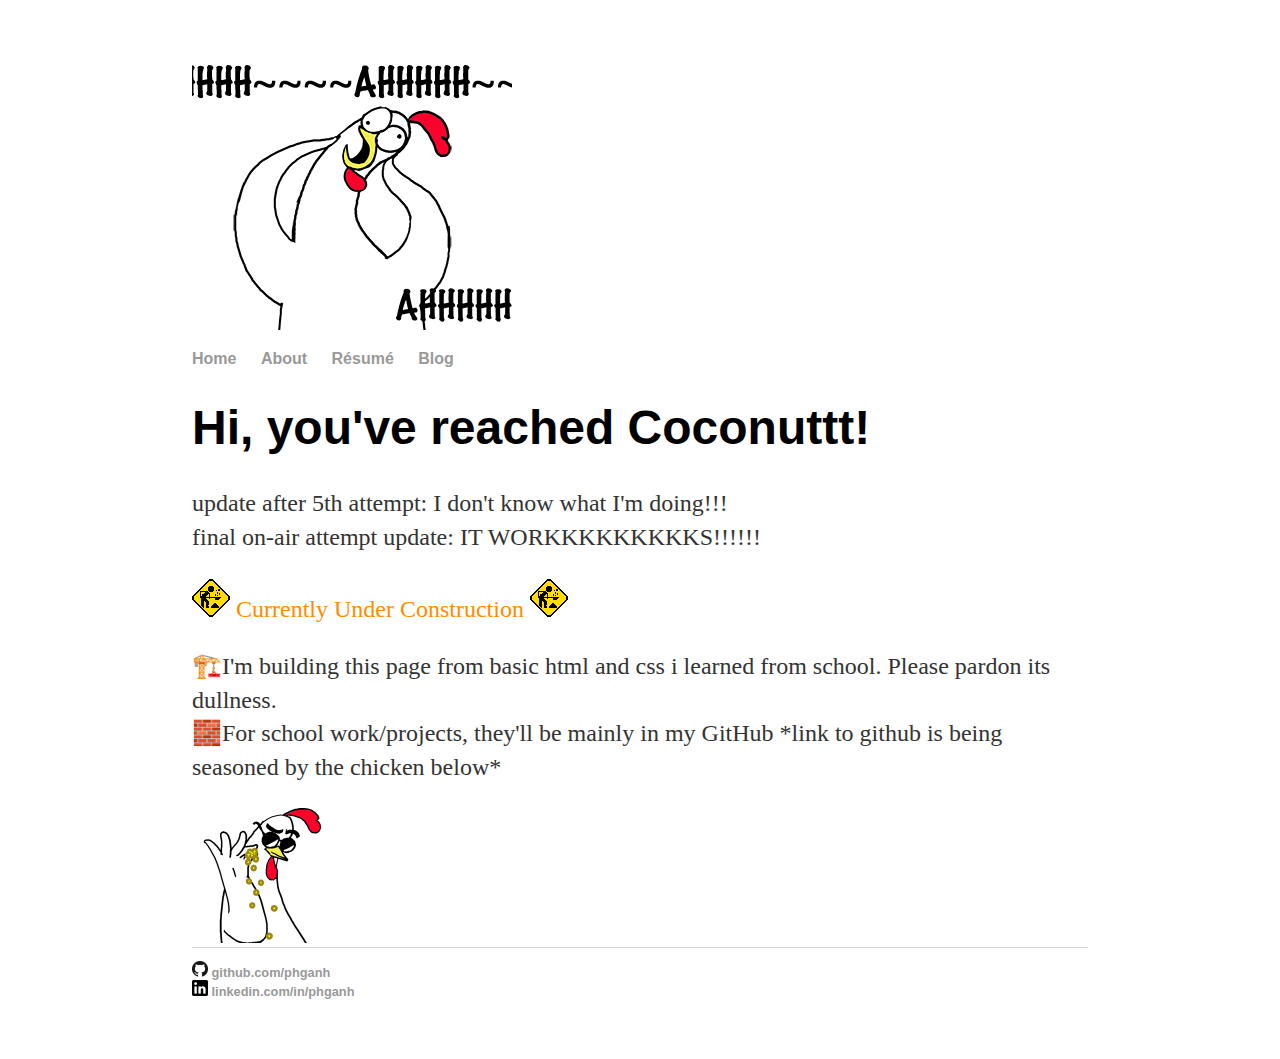
<file: index.html>
<!DOCTYPE html>
<html>
	<head>
		<title>PhgAnh | Coconuttt</title>
		<link rel="icon" type="image/x-icon" href="content/favicon.ico">
		<link rel="stylesheet" type="text/css" href="/css/main.css">
	</head>
	<body>
		<img src="content/ahhh.gif">
		<nav>
    		<ul>
        		<li><a href="/">Home</a></li>
	        	<li><a href="/about">About</a></li>
        		<li><a href="/resume.html">Résumé</a></li>
        		<li><a href="/blog">Blog</a></li>
    		</ul>
		</nav>
		<div class="container">
    		<div class="blurb">
        		<h1>Hi, you've reached Coconuttt!</h1>
			<p>update after 5th attempt: I don't know what I'm doing!!!</br>
			final on-air attempt update: IT WORKKKKKKKKKS!!!!!!</p>
			<p style="color:DarkOrange;"><img src="content/const.gif"> Currently Under Construction <img src="content/const.gif"></p>
			<p>🏗️I'm building this page from basic html and css i learned from school. Please pardon its dullness.</br>
			🧱For school work/projects, they'll be mainly in my GitHub *link to github is being seasoned by the chicken below*</p>
			
    		</div><!-- /.blurb -->
		</div><!-- /.container -->
		<img src="content/salt.gif" width="160" height="135">
		<footer>
    		<ul>
        		<li><a href="https://github.com/phganh"><img src="content/github.png" width="16" height="16"> github.com/phganh</a></li></br>
			<li><a href="https://linkedin.com/in/phganh"><img src="content/linked.png" width="16" height="16"> linkedin.com/in/phganh</a></li>
			</ul>
		</footer>
	</body>
</html>
</file>
<file: css/main.css>
body {
    margin: 60px auto;
    width: 70%;
}
nav ul, footer ul {
    font-family:'Helvetica', 'Arial', 'Sans-Serif';
    padding: 0px;
    list-style: none;
    font-weight: bold;
}
nav ul li, footer ul li {
    display: inline;
    margin-right: 20px;
}
a {
    text-decoration: none;
    color: #999;
}
a:hover {
    text-decoration: underline;
}
h1 {
    font-size: 3em;
    font-family:'Helvetica', 'Arial', 'Sans-Serif';
}
p {
    font-size: 1.5em;
    line-height: 1.4em;
    color: #333;
}
footer {
    border-top: 1px solid #d5d5d5;
    font-size: .8em;
}

ul.posts { 
    margin: 20px auto 40px; 
    font-size: 1.5em;
}

ul.posts li {
    list-style: none;
}

img.half{
    width: 50%;
    height: 50%;
}
</file>
